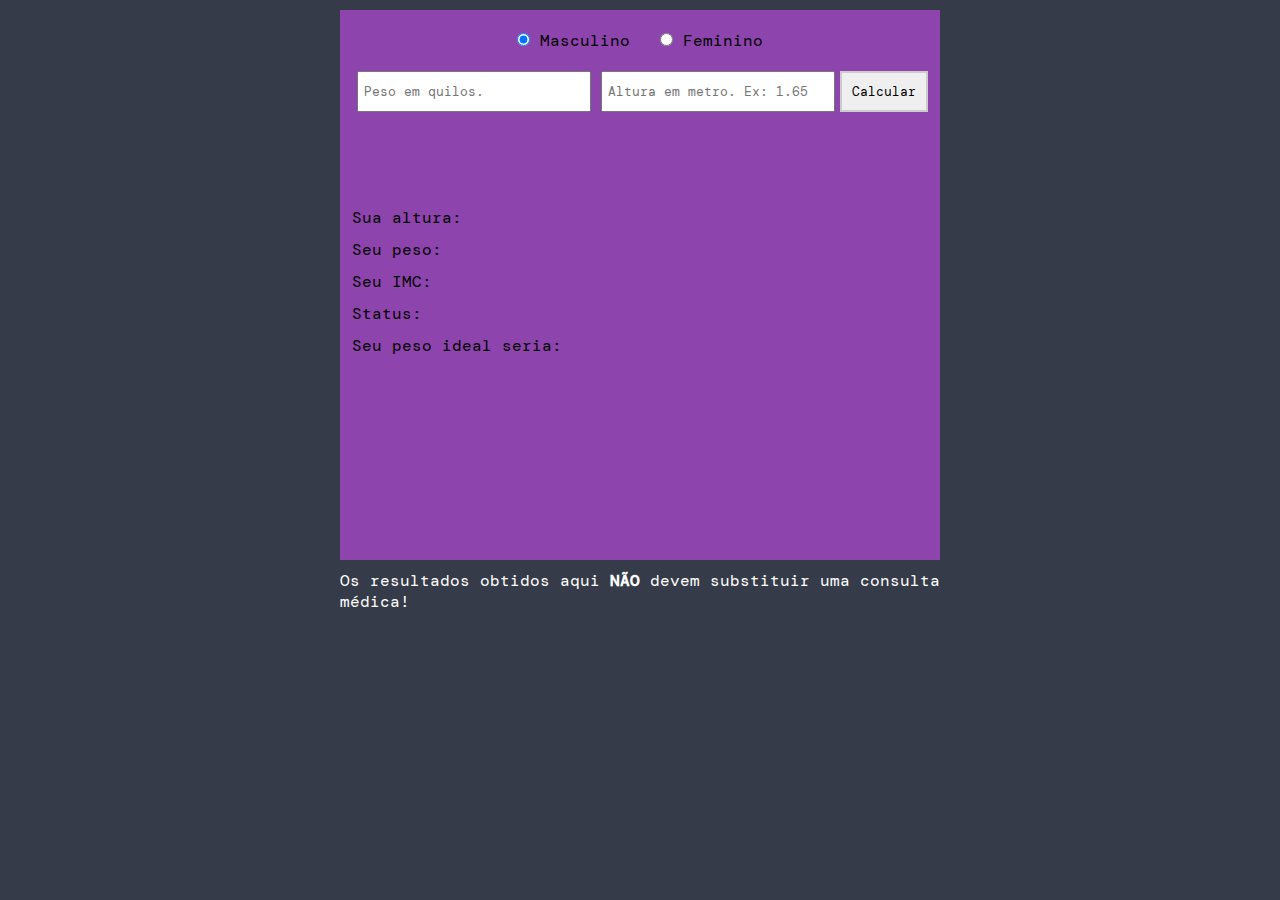
<file: 3º Projeto/index.html>
<!DOCTYPE html>
<html lang="pt-br">
    <head>
        <title>Calcule seu IMC</title>
        <meta charset="utf-8">
        <meta name="author" content="Jhom">
        <meta name="keywords" content="imc, calculo, corporal,peso,altura">
        <meta name="description" content="Site para calculo de IMC">
        <meta name="viewport" content="width=device-width, initial-scale=1.0">
        <link href="https://fonts.googleapis.com/css2?family=DM+Mono:wght@300;400;500&display=swap" rel="stylesheet">
        <link rel="stylesheet" href="css/style.css">
    </head>

    <body>
        <section class="area">
            <div class="entradas">
                <div class="inputs">
                    <div class="caps">
                        <input checked type="radio" name="sexo" id="masc" >
                        <label for="masc">Masculino</label>
                    </div>
                    <div class="caps">
                        <input type="radio" name="sexo" id="fem">
                        <label for="fem">Feminino</label>
                    </div>
                </div>
                <div class="second-div">
                    <input type="number" name="" id="peso" placeholder="Peso em quilos.">
                    <input type="number" name="" id="altura" placeholder="Altura em metro. Ex: 1.65">
                    <input type="button" value="Calcular" id="botao" onclick="calcular()">
                </div>
            </div>

            <div class="saidas">
                <p id="p1">Sua altura:</p>
                <p id="p2">Seu peso:</p>
                <p id="p3">Seu IMC:</p>
                <p id="p4">Status:</p>
                <p id="p5">Seu peso ideal seria:</p>
                <!--<p>Imagem aparece aqui</p>-->
            </div>
        </section>

        <footer>
            <p>Os resultados obtidos aqui <b>NÃO</b> devem substituir uma consulta médica!</p>
        </footer>

        <script src="js/functions.js"></script>
    </body>
</html>
</file>
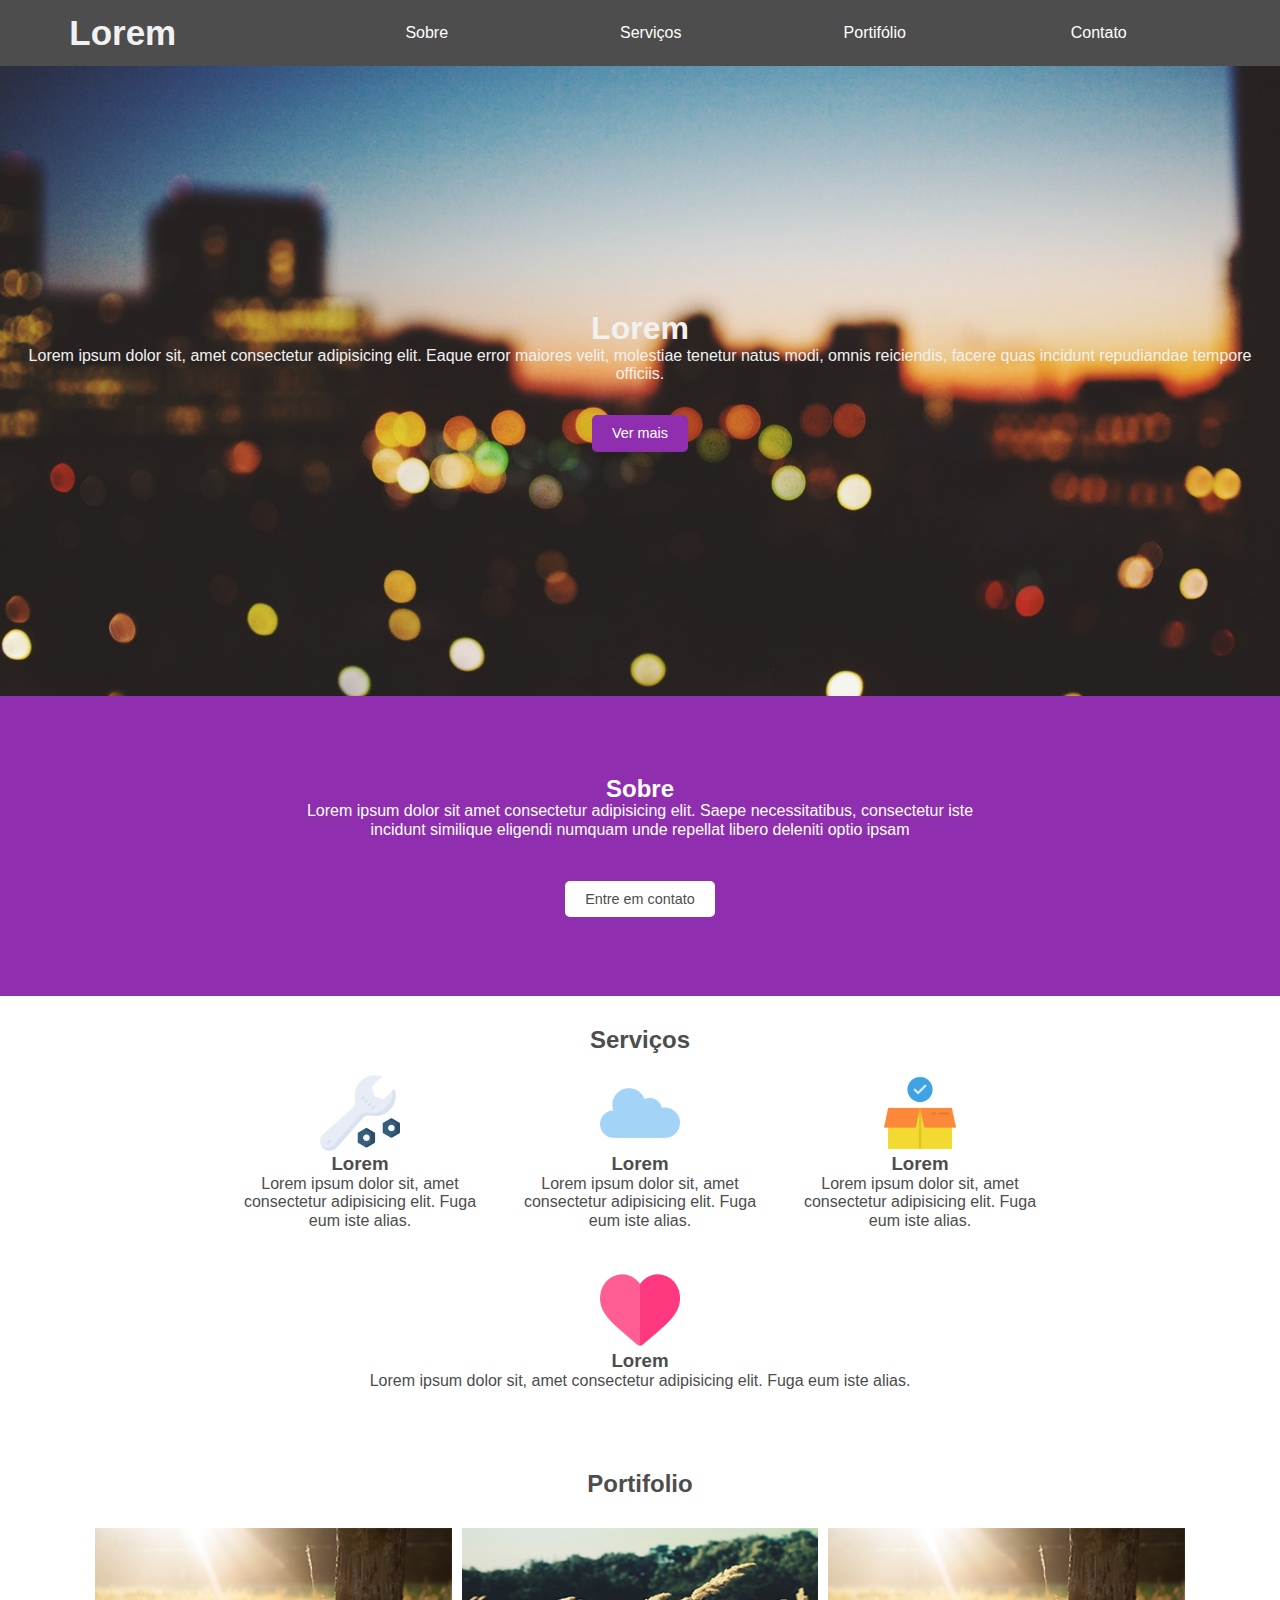
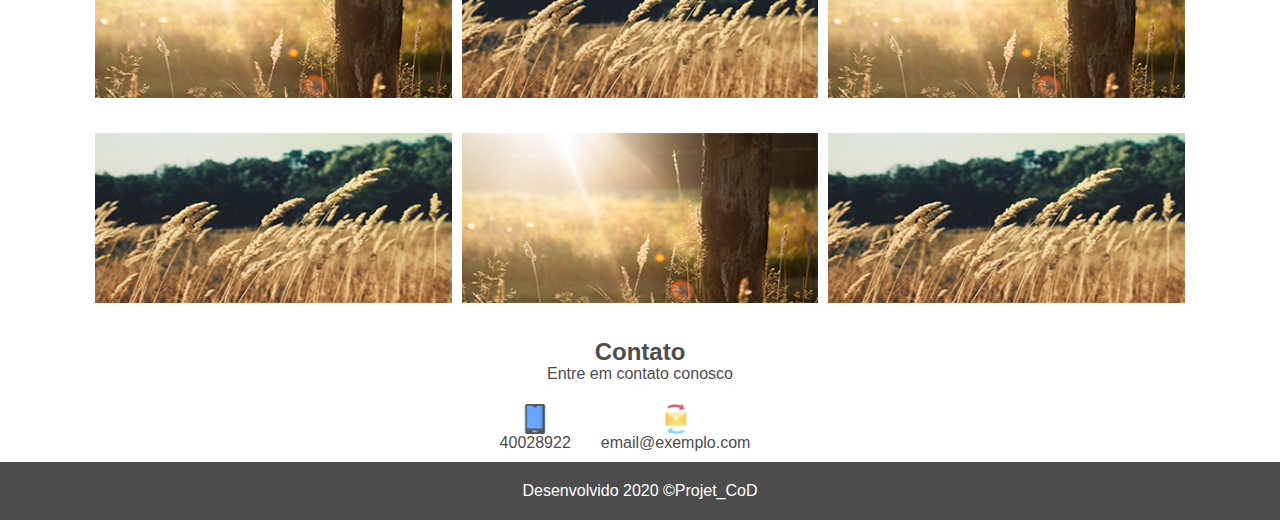
<file: 4º Projeto/index.html>
<!DOCTYPE html>
<html lang="pt-br">
    <head>
        <title>4º Projeto - Mobile First</title>
        <meta charset="utf-8">
        <meta name="author" content="Projet_CoD">
        <meta name="keywords" content="mobile, first, site, html, css">
        <meta name="description" content="Site feito com html e css">
        <meta name="viewport" content="width=device-width, initial-scale=1.0">
        <link rel="stylesheet" href="css/normalize.css">
        <link rel="stylesheet" href="css/style.css">
    </head>

    <body>
        <nav>
            <a href="#">Lorem</a>
            <ul>
                <li><a href="#sobre">Sobre</a></li>
                <li><a href="#servicos">Serviços</a></li>
                <li><a href="#portifolio">Portifólio</a></li>
                <li><a href="#contato">Contato</a></li>
            </ul>
        </nav>

        <header>
            <h1>Lorem</h1>
            <p>Lorem ipsum dolor sit, amet consectetur adipisicing elit. Eaque error maiores velit, molestiae tenetur natus modi, omnis reiciendis, facere quas incidunt repudiandae tempore officiis.</p>
            <a class="btn" href="#">Ver mais</a>
        </header>

        <section id="sobre">
            <h2>Sobre</h2>
            <p>Lorem ipsum dolor sit amet consectetur adipisicing elit. Saepe necessitatibus, consectetur iste incidunt similique eligendi numquam unde repellat libero deleniti optio ipsam </p>
            <a class="btn" href="#contato">Entre em contato</a>
        </section>

        <section id="servicos">
            <h2>Serviços</h2>
            <div>
                <img src="img/manutencao.png" alt="Serviços">
                <h3>Lorem</h3>
                <p>Lorem ipsum dolor sit, amet consectetur adipisicing elit. Fuga eum iste alias.</p>
            </div>
            <div>
                <img src="img/nuvem.png" alt="Hospedagem">
                <h3>Lorem</h3>
                <p>Lorem ipsum dolor sit, amet consectetur adipisicing elit. Fuga eum iste alias.</p>
            </div>
            <div>
                <img src="img/caixa.png" alt="Armazenamento">
                <h3>Lorem</h3>
                <p>Lorem ipsum dolor sit, amet consectetur adipisicing elit. Fuga eum iste alias.</p>
            </div>
            <div>
                <img src="img/coracao.png" alt="Feito com amor">
                <h3>Lorem</h3>
                <p>Lorem ipsum dolor sit, amet consectetur adipisicing elit. Fuga eum iste alias.</p>
            </div>
        </section>

        <section id="portifolio">
            <h2>Portifolio</h2>
            <img src="img/imagem2.png" alt="imagem">
            <img src="img/imagem3.png" alt="imagem">
            <img src="img/imagem2.png" alt="imagem">
            <img src="img/imagem3.png" alt="imagem">
            <img src="img/imagem2.png" alt="imagem">
            <img src="img/imagem3.png" alt="imagem">
        </section>

        <section id="contato">
            <h2>Contato</h2>
            <p>Entre em contato conosco</p>
            <div>
                <img src="img/telefone.png" alt="telefone">
                <a href="tel:40028922">40028922</a>
            </div>
            <div>
                <img src="img/o-email.png" alt="email">
                <a href="mailto:email@exemplo.com">email@exemplo.com</a>
            </div>
        </section>

        <footer>
            <p>Desenvolvido 2020 &copy;Projet_CoD</p>
        </footer>
    </body>
</html>
</file>
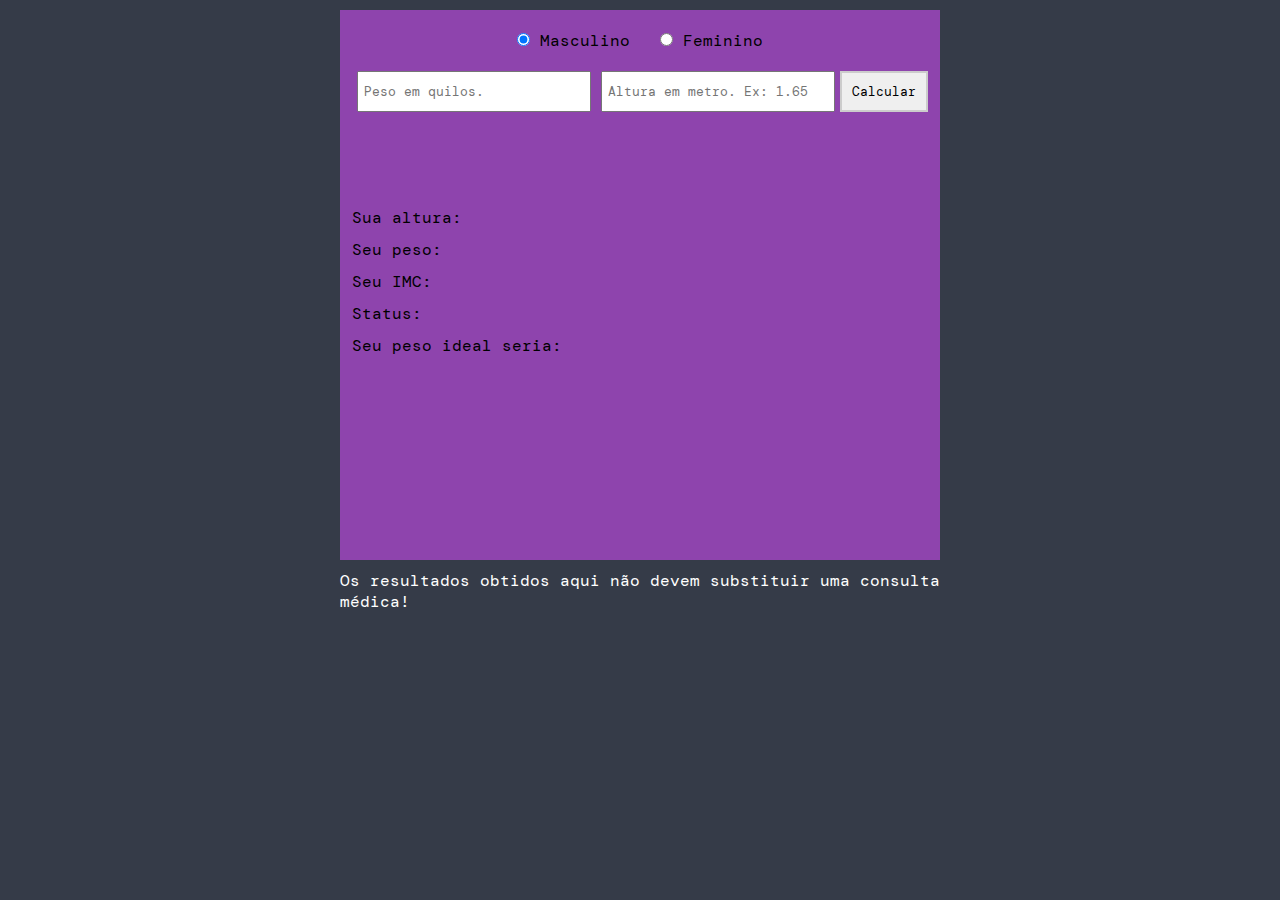
<file: IMC -js/index.html>
<!DOCTYPE html>
<html lang="pt-br">
    <head>
        <title>Calcule seu IMC</title>
        <meta name="author" content="Jhom">
        <meta name="keywords" content="imc, calculo, corporal,peso,altura">
        <meta name="description" content="Site para calculo de IMC">
        <meta name="viewport" content="width=device-width, initial-scale=1.0">
        <link href="https://fonts.googleapis.com/css2?family=DM+Mono:wght@300;400;500&display=swap" rel="stylesheet">
        <link rel="stylesheet" href="css/style.css">
    </head>

    <body>
        <section class="area">
            <div class="entradas">
                <div class="inputs">
                    <div class="caps">
                        <input checked type="radio" name="sexo" id="masc" >
                        <label for="masc">Masculino</label>
                    </div>
                    <div class="caps">
                        <input type="radio" name="sexo" id="fem">
                        <label for="fem">Feminino</label>
                    </div>
                </div>
                <div class="second-div">
                    <input type="number" name="" id="peso" placeholder="Peso em quilos.">
                    <input type="number" name="" id="altura" placeholder="Altura em metro. Ex: 1.65">
                    <input type="button" value="Calcular" id="botao" onclick="calcular()">
                </div>
            </div>

            <div class="saidas">
                <p id="p1">Sua altura:</p>
                <p id="p2">Seu peso:</p>
                <p id="p3">Seu IMC:</p>
                <p id="p4">Status:</p>
                <p id="p5">Seu peso ideal seria:</p>
                <!--<p>Imagem aparece aqui</p>-->
            </div>
        </section>

        <footer>
            <p>Os resultados obtidos aqui não devem substituir uma consulta médica!</p>
        </footer>

        <script src="js/functions.js"></script>
    </body>
</html>
</file>
<file: 3º Projeto/css/style.css>
*{
    margin: 0;
    padding: 0;
    box-sizing: border-box;
    text-decoration: none;
    list-style: none;
    font-family: 'DM Mono', monospace;
}

body{
    background-color: #353b48;
}

section.area{
    width: 600px;
    height: 550px;
    margin: 10px auto;
    background-color: #8e44ad;
}

/*---Inputs de sexo---*/
.inputs{
    display: flex;
    align-items: center;
    justify-content: center;
    padding: 20px 0;
}

.inputs .caps{
    margin: 0 15px;
}

/*---Campos de texo---*/

.second-div{
    display: flex;
    justify-content: space-around;
    padding: 0 2%;
    margin-bottom: 90px;
}

.second-div input[type="number"]{
    flex: 2;
    margin: 0 5px;
    outline: none;
    padding-left: 5px;
}

.second-div input[type="button"]{
    padding: 10px;
    cursor: pointer;
    border: 2px solid #ccc;
    transition: .3s;
}

input[type=button]:hover{
    background-color: #353b48;
    color: #8e44ad;
    font-weight: bold;
}

/*---Saidas de dados---*/
.saidas{
    padding: 0 2%;
    line-height: 2;
}

/*--Footer----*/
footer{
    display: flex;
    justify-content: center;
    align-items: center;
    max-width: 600px;
    margin: 0 auto;
    color: white;
}
</file>
<file: IMC -js/css/style.css>
*{
    margin: 0;
    padding: 0;
    box-sizing: border-box;
    text-decoration: none;
    list-style: none;
    font-family: 'DM Mono', monospace;
}

body{
    background-color: #353b48;
}

section.area{
    width: 600px;
    height: 550px;
    margin: 10px auto;
    background-color: #8e44ad;
}

/*---Inputs de sexo---*/
.inputs{
    display: flex;
    align-items: center;
    justify-content: center;
    padding: 20px 0;
}

.inputs .caps{
    margin: 0 15px;
}

/*---Campos de texo---*/

.second-div{
    display: flex;
    justify-content: space-around;
    padding: 0 2%;
    margin-bottom: 90px;
}

.second-div input[type="number"]{
    flex: 2;
    margin: 0 5px;
    outline: none;
    padding-left: 5px;
}

.second-div input[type="button"]{
    padding: 10px;
    cursor: pointer;
    border: 2px solid #ccc;
    transition: .3s;
}

input[type=button]:hover{
    background-color: #353b48;
    color: #8e44ad;
    font-weight: bold;
}

/*---Saidas de dados---*/
.saidas{
    padding: 0 2%;
    line-height: 2;
}

/*--Footer----*/
footer{
    display: flex;
    justify-content: center;
    align-items: center;
    max-width: 600px;
    margin: 0 auto;
    color: white;
}
</file>
<file: 4º Projeto/css/style.css>
/*Reset da pagina*/
*{
    margin: 0;
    padding: 0;
    list-style: none;
    text-decoration: none;
    box-sizing: border-box;
}

/*Estilos gerais*/
html, body{
    width: 100%;
    height: 100%;
}

body{
    font-family: 'Franklin Gothic Medium', 'Arial Narrow', Arial, sans-serif;
    color: #4d4d4d;
}

.clear{
    clear: both;
}

h1, h2, h3{
    margin: 0;
    font-family: Arial, Helvetica, sans-serif;
    font-weight: 700;
}

.btn{
    color: white;
    background-color: #8f2faf;
    font-size: .9em;
    padding: 10px 20px;
    border-radius: 5px;
}

/*Menu de navegação*/
nav{
    background-color: #4d4d4d;
    display: flex;
    justify-content: center;
    flex-direction: column;
    align-items: center;
}

nav > a{
    color: #f1f1f1;
    font-weight: bold;
    font-size: 35px;
    margin-bottom: 15px;
}

nav ul{
    display: flex;
    padding: 0;
    flex-direction: column;
    align-items: center;
    width: 100%;
}

nav ul li{
    width: 100%;
    text-align: center;
}

nav ul li a{
    padding: 10px 0;
    color: white;
    display: inline-block;
    width: 100%;
    transition: .3s;
}

nav ul li a:hover{
    background-color: #f1f1f1;
    color: #4d4d4d;
}

/*Header*/
header{
    background-image: url('../img/bg-header.jpg');
    background-size: cover;
    background-position: center;
    background-repeat: no-repeat;
    display: flex;
    flex-direction: column;
    align-items: center;
    text-align: center;
    padding: 20px;
    color: #f1f1f1;
}

header p{
    margin-bottom: 2em;
}

/*Section sobre*/
section#sobre{
    display: flex;
    flex-direction: column;
    align-items: center;
    text-align: center;
    padding: 2%;
    background-color: #8f2faf;
    color: white;
}


section#sobre p{
    margin-bottom: 2.6em;
    max-width: 700px;
}

section#sobre > .btn{
    background-color: white;
    color: #4d4d4d;
}

/*Section serviços*/
section#servicos{
    display: flex;
    flex-direction: column;
    align-items: center;
    padding: 30px;
}

section#servicos div{
    display: flex;
    flex-direction: column;
    align-items: center;
    text-align: center;
    margin: 20px;
}

section#servicos div img{
    width: 80px;
}

/*---Portifolio---*/
section#portifolio{
    display: flex;
    flex-direction: column;
    align-items: center;
    padding-top: 30px;
}

section#portifolio img{
    max-width: 100%;
    margin-top: 30px;
}

/*Contato*/
section#contato{
    display: flex;
    flex-direction: column;
    align-items: center;
    padding-top: 30px;
    text-align: center;
}

#contato div img{
    width: 30px;
}

#contato div{
    margin-top: 20px;
    display: flex;
    align-items: center;
    flex-direction: column;
}

#contato div a{
    color: #4d4d4d;
}

/*---Footer---*/
footer{
    width: 100%;
    padding: 20px 2%;
    background-color: #4d4d4d;
    color: white;
    text-align: center;
    margin-top: 10px;
}


/*MEDIAS QUERYS*/
@media screen and (min-width: 768px){
    /*Menu*/
    nav{
        flex-direction: row;
        justify-content: space-around;
        align-items: center;
        padding: 1% 0;
    }

    nav > a{
        margin-bottom: 0;
    }

    nav ul{
        flex-direction: row;
        width: 70%;
    }

    /*Header*/
    header{
        height: 700px;/*fall back*/
        height: 70vh;
        justify-content: center;
    }

    /*Sobre*/
    #sobre{
        height: 300px;
        height: 30vh;
        justify-content: center;
        min-height: 300px;
    }

    /*Servicos*/
    section#servicos{
        flex-direction: row;
        flex-wrap: wrap;
        align-items: flex-start;
        max-width: 900px;
        margin: 0 auto;
    }

    #servicos h2{
        text-align: center;
        width: 100%;
    }

    #servicos div{
        flex: 1 1 200px;
    }

    /*Portifolio*/
    section#portifolio{
        flex-direction: row;
        flex-wrap: wrap;
        width: 100%;
        max-width: 1100px;
        margin: 0 auto;
        /*background-color: #8f2faf;*/
    }

    #portifolio h2{
        text-align: center;
        width: 100%;
    }

    #portifolio img{
        flex: 1 1 200px;
        height: 170px;
        margin: 5px;
        max-width: 100%;
    }

    /*Contato*/
    section#contato{
        flex-direction: row;
        flex-wrap: wrap;
        margin: 0 auto;
        justify-content: center;
        max-width: 900px;
    }

    #contato h2, p{
        width: 100%;
        text-align: center;
    }

    #contato div{
        margin-right: 30px;
    }
}
</file>
